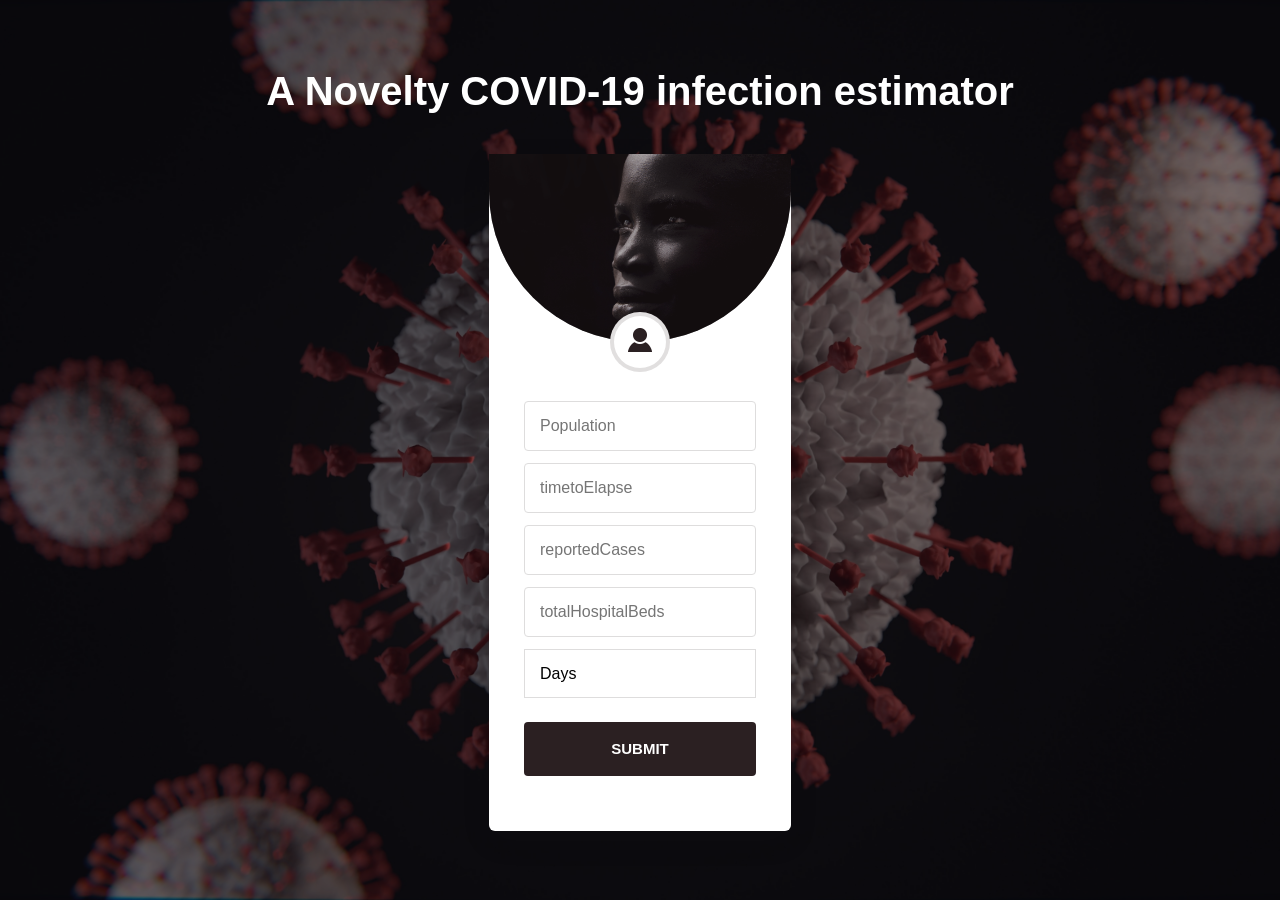
<file: src/estimator.html>
<!DOCTYPE html>
<html lang="zxx">

<head>
	<title>A Covid19 estimator</title>
	<!-- Meta tag Keywords -->
	<meta name="viewport" content="width=device-width, initial-scale=1">
	<meta charset="UTF-8" />
	<meta name="keywords">
		<script>
		addEventListener("load", function () {
			setTimeout(hideURLbar, 0);
		}, false);

		function hideURLbar() {
			window.scrollTo(0, 1);
		}
	</script>
	<!-- //Meta tag Keywords -->
	<!--/Style-CSS -->
	<link rel="stylesheet" href="css/style.css" type="text/css" media="all" />
	<!--//Style-CSS -->
</head>

<body>
	<!-- /login-section -->

	<section class="w3l-forms-23">
		<div class="forms23-block-hny">
			<div class="wrapper">
				<h1>A Novelty COVID-19 infection estimator</h1>
				<!-- if logo is image enable this   
					<a class="logo" href="index.html">
					  <img src="image-path" alt="Your logo" title="Your logo" style="height:35px;" />
					</a> 
				-->
				<div class="d-grid forms23-grids">
					<div class="form23">
						<div class="main-bg">
							<h6 class="sec-one"></h6>
							<div class="speci-login first-look">
								<img src="images/user.png" alt="" class="img-responsive">
							</div>
						</div>
						<div class="bottom-content">
							<form>
                                <input type='number' class="input-form" name='population' id='data-population' placeholder='Population'><br> 
                                <input type='number' name='timetoElapse' class="input-form" id='data-time-to-elapse' placeholder='timetoElapse'><br>
                                <input type='number' name='reportedCases'class="input-form"  id='data-reported-cases' placeholder='reportedCases'><br>
                                <input type='number' name='totalHospitalBeds' class="input-form" id='data-total-hospital-beds' placeholder='totalHospitalBeds'><br>
                                <select name='periodType' id='data-period-type' class="input-form" placeholder='periodType'>
                                    <option value='days'>Days</option>
                                    <option value='weeks'>Weeks</option>
                                    <option value='months'>Months</option></select> 
                                
								        <button class="loginhny-btn btn" id='data-go-estimate' type='submit' onclick='datagoestimate();'>Submit</button>
								</form>
							<p id='show'></p>
						</div>
					</div>
			</div>
		</div>
	</section>
	<!-- //login-section -->
</body>
<script src="estimator.js"></script>
    
</html>
</file>
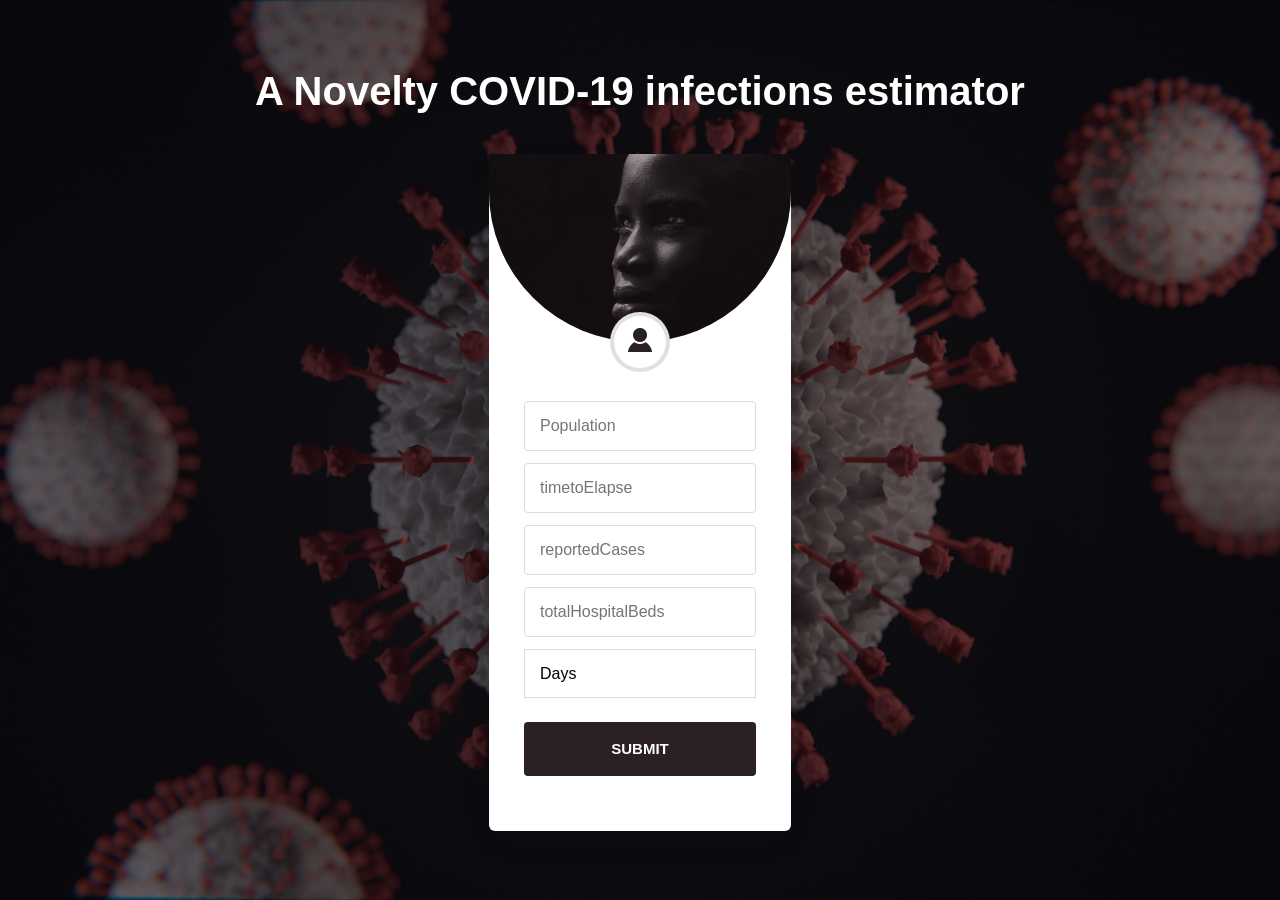
<file: src/final.html>
<!--
Author: W3layouts
Author URL: http://w3layouts.com
-->
<!DOCTYPE html>
<html lang="zxx">

<head>
	<title>Hello Corona</title>
	<!-- Meta tag Keywords -->
	<meta name="viewport" content="width=device-width, initial-scale=1">
	<meta charset="UTF-8" />
	<meta name="keywords">
		<script>
		addEventListener("load", function () {
			setTimeout(hideURLbar, 0);
		}, false);

		function hideURLbar() {
			window.scrollTo(0, 1);
		}
	</script>
	<!-- //Meta tag Keywords -->
	<!--/Style-CSS -->
	<link rel="stylesheet" href="css/style.css" type="text/css" media="all" />
	<!--//Style-CSS -->
</head>

<body>
	<!-- /login-section -->

	<section class="w3l-forms-23">
		<div class="forms23-block-hny">
			<div class="wrapper">
				<h1>A Novelty COVID-19 infections estimator</h1>
				<!-- if logo is image enable this   
					<a class="logo" href="index.html">
					  <img src="image-path" alt="Your logo" title="Your logo" style="height:35px;" />
					</a> 
				-->
				<div class="d-grid forms23-grids">
					<div class="form23">
						<div class="main-bg">
							<h6 class="sec-one"></h6>
							<div class="speci-login first-look">
								<img src="images/user.png" alt="" class="img-responsive">
							</div>
						</div>
						<div class="bottom-content">
							<form>
                                <input type='number' class="input-form" name='population' id='data-population' placeholder='Population'><br> 
                                <input type='number' name='timetoElapse' class="input-form" id='data-time-to-elapse' placeholder='timetoElapse'><br>
                                <input type='number' name='reportedCases'class="input-form"  id='data-reported-cases' placeholder='reportedCases'><br>
                                <input type='number' name='totalHospitalBeds' class="input-form" id='data-total-hospital-beds' placeholder='totalHospitalBeds'><br>
                                <select name='periodType' id='data-period-type' class="input-form" placeholder='periodType'>
                                    <option value='days'>Days</option>
                                    <option value='weeks'>Weeks</option>
                                    <option value='months'>Months</option></select> 
                                
								        <button class="loginhny-btn btn" id='data-go-estimate' type='submit' onclick='datagoestimate();'>Submit</button>
								</form>
							<p id='show'></p>
						</div>
					</div>
			</div>
		</div>
	</section>
	<!-- //login-section -->
</body>
<script src="estimator.js"></script>
    
</html>
</file>
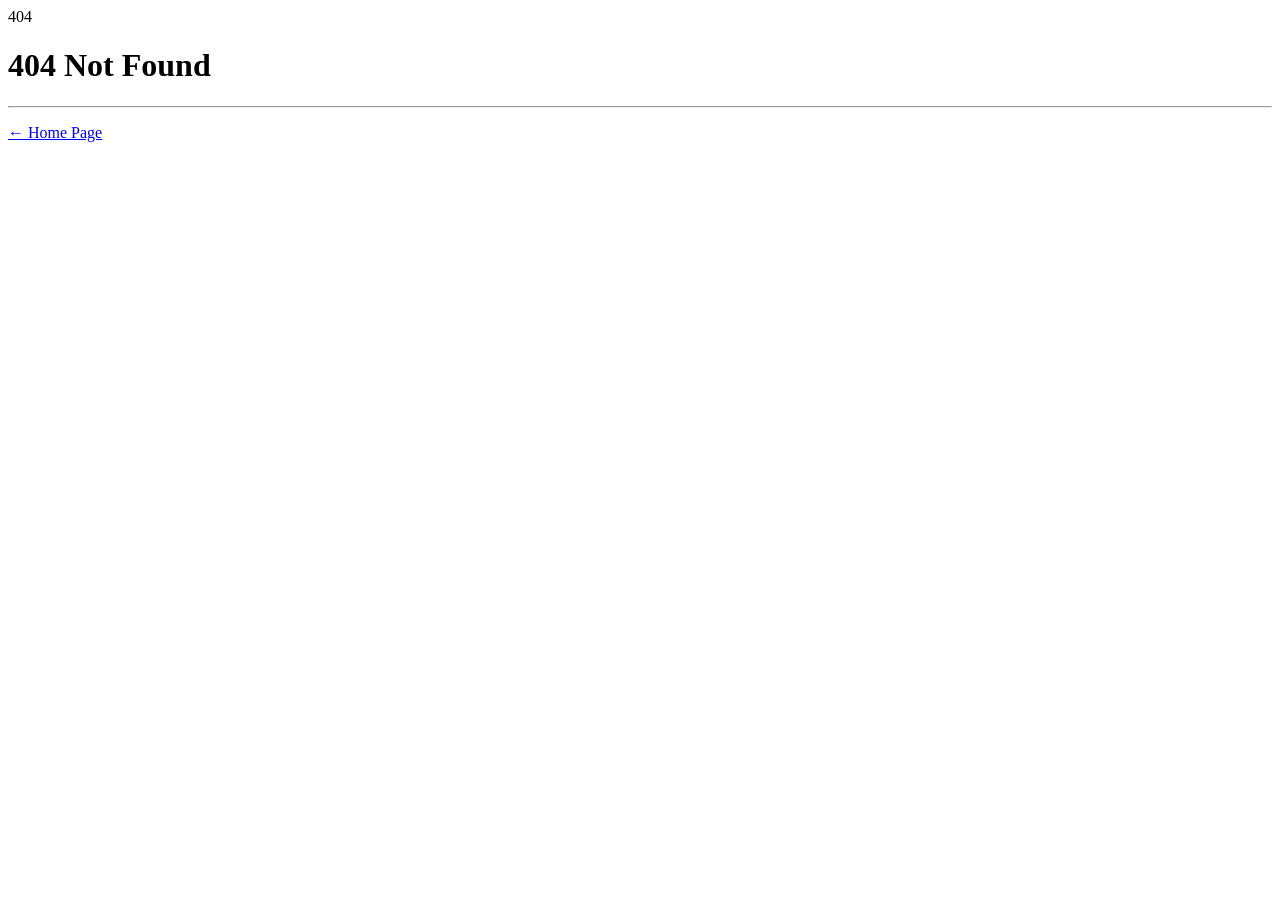
<file: assets/css/images/layers-2x.html>
<html lang="en">
  <head>
    <!-- Title -->
    <title>404 Not Found</title>

    <!-- Required Meta Tags Always Come First -->
    <meta charset="utf-8">
    <meta name="viewport" content="width=device-width, initial-scale=1, shrink-to-fit=no">
    <meta http-equiv="x-ua-compatible" content="ie=edge">

    <!-- Favicon -->
    <link rel="shortcut icon" href="https://htmlstream.com/assets/img/favicon.ico" type="image/x-icon">
    <link rel="icon" href="https://htmlstream.com/assets/img/favicon.ico" type="image/x-icon">

    <!-- Google Font -->
    <link href="//fonts.googleapis.com/css?family=Roboto:300,400,700" rel="stylesheet">

    <!-- CSS Global Compulsory -->
    <link rel="stylesheet" href="https://htmlstream.com/assets/css/toolkit.min.css">

    <!-- CSS Implementing Plugins -->
    <link rel="stylesheet" href="https://htmlstream.com/assets/css/styles.hs.min.css">
  </head>

  <body>
    <main class="g-min-height-100vh g-flex-centered g-pa-15">
      <div class="text-center g-flex-centered-item g-position-rel g-pb-15">
        <div class="g-font-size-180 g-font-size-240--sm g-line-height-1 g-font-weight-600er g-color-gray-light-v4">404</div>

        <div class="g-absolute-centered">
          <h1 class="g-color-black g-mt-minus-8 mb-0">404&nbsp;Not&nbsp;Found</h1>

          <hr class="g-brd-gray-light-v3 g-my-15">

          <p class="g-font-size-18 mb-0"><a href="/" class="u-link-v5 g-color-black g-color-primary--hover g-text-no-underline--hover">← Home Page</a>
          </p>
        </div>
      </div>
    </main>
  </body>
</html>
</file>
<file: src/css/style.css>
/*
Author: W3layouts
Author URL: http://w3layouts.com
 */
html {
  scroll-behavior: smooth;
}

body,
html {
  margin: 0;
  padding: 0;
  font-family: -apple-system, BlinkMacSystemFont, "Segoe UI", Roboto,
    Oxygen-Sans, Ubuntu, Cantarell, "Helvetica Neue", sans-serif;
}

* {
  box-sizing: border-box;
}

.d-grid {
  display: grid;
}

.d-flex {
  display: flex;
  display: -webkit-flex;
}

.text-center {
  text-align: center;
}

.text-left {
  text-align: left;
}

.text-right {
  text-align: right;
}

button,
input,
select {
  -webkit-appearance: none;
  outline: none;
}

button,
.btn,
select {
  cursor: pointer;
}
a {
  text-decoration: none;
}

h1,
h2,
h3,
h4,
h5,
h6,
p {
  margin: 0;
  padding: 0
}

p {
  color: #666;
}

.p-relative {
  position: relative;
}

.p-absolute {
  position: absolute;
}

.p-fixed {
  position: fixed;
}

.p-sticky {
  position: sticky;
}

.btn,
button,
.actionbg,
input {
  border-radius: 4px;
  -webkit-border-radius: 4px;
  -moz-border-radius: 4px;
  -o-border-radius: 4px;
  -ms-border-radius: 4px;
}

.btn:hover,
button:hover {
  transition: 0.5s ease;
  -webkit-transition: 0.5s ease;
  -o-transition: 0.5s ease;
  -ms-transition: 0.5s ease;
  -moz-transition: 0.5s ease;
}

/*--/wrapper--*/
.wrapper {
  width: 100%;
  padding-right: 15px;
  padding-left: 15px;
  margin-right: auto;
  margin-left: auto;
}

@media (min-width: 576px) {
  .wrapper {
    max-width: 540px;
  }
}

@media (min-width: 768px) {
  .wrapper {
    max-width: 720px;
  }
}

@media (min-width: 992px) {
  .wrapper {
    max-width: 960px;
  }
}

@media (min-width: 1200px) {
  .wrapper {
    max-width: 1140px;
  }
}

.wrapper-full {
  width: 100%;
  padding-right: 15px;
  padding-left: 15px;
  margin-right: auto;
  margin-left: auto;
}

/*--//wrapper--*/
/*-- login --*/
.forms23-block-hny h1 {
  margin-bottom: 40px;
  font-size: 40px;
  color: #fff;
}

.w3l-forms-23 {
  padding: 2rem 0;
  align-items: center;
  background: url(../images/banner1.jpg) no-repeat top;
  background-size: cover;
  -webkit-background-size: cover;
  -moz-background-size: cover;
  -o-background-size: cover;
  -ms-background-size: cover;
  position: relative;
  display: grid;
  align-items: center;
  min-height: 100vh;
  z-index: 0;
  text-align: center;
}

.w3l-forms-23:before {
  content: "";
  background: rgba(12, 9, 16, 0.57);
  position: absolute;
  top: 0;
  min-height: 100%;
  left: 0;
  right: 0;
  z-index: -1;
}

.forms23-block-hny .main-bg {
  background: url(../images/banner.jpg) no-repeat center;
  background-size: cover;
  -webkit-background-size: cover;
  -moz-background-size: cover;
  -o-background-size: cover;
  -ms-background-size: cover;
  border-radius: 0 0 300px 300px;
  z-index: 0;
  position: relative;
}

.forms23-block-hny .main-bg:before {
  content: "";
  background: rgba(43, 32, 34, 0.42);
  position: absolute;
  top: 0;
  min-height: 100%;
  left: 0;
  right: 0;
  z-index: -1;
  border-radius: 0 0 300px 300px;
}

.forms23-block-hny .form23 {
  background: #fff;
  box-shadow: 0 10px 30px 0 rgba(17, 17, 17, 0.09);
  margin: 0 auto;
  max-width: 430px;
  text-align: center;
  border-radius: 0 0 6px 6px;
  -webkit-border-radius: 0 0 6px 6px;
  -o-border-radius: 0 0 6px 6px;
  -moz-border-radius: 0 0 6px 6px;
}

.forms23-block-hny .form23 h6 {
  font-size: 24px;
  line-height: 30px;
  color: #fff;
  padding-top: 5em;
  padding-bottom: 2em;
}

.forms23-block-hny .form23 form .input-form {
  font-size: 16px;
  border: none;
  width: 100%;
  padding: 15px 15px;
  margin-bottom: 12px;
  border: 1px solid #dedddd;
  outline: none;
  background:transparent;
}
.forms23-block-hny .form23 form .input-form:focus {
  background: rgba(43, 32, 34, 0.09);
  border: 1px solid #2B2022;
}
.forms23-block-hny .form23 p {
  margin-top: 20px;
  font-size: 16px;
  font-weight: normal;
}

.forms23-block-hny button.btn.loginhny-btn {
  width: 100%;
  padding: 15px 28px;
  color: #fff;
  font-size: 15px;
  display: inline-block;
  text-align: center;
  font-weight: 600;
  line-height: 24px;
  text-transform: uppercase;
  border: none;
  background: #2B2022;
  border-radius:4px;
  -webkit-border-radius:4px;
  -o-border-radius:4px;
  -moz-border-radius:4px;
  margin-top: 12px;
}

.forms23-block-hny button.btn.loginhny-btn:hover {
  background: #BD783A;
  color: #2B2022;
  text-decoration: none;
  transition: all 0.2s ease;
  -moz-transition: all 0.2s ease;
  -webkit-transition: all 0.2s ease;
  -ms-transition: all 0.2s ease;
  -o-transition: all 0.2s ease;
}

.forms23-block-hny .form23 a {
  font-size: 15px;
  line-height: 20px;
  font-weight: bold;
  color: #BD783A;
}
.forms23-block-hny .form23 a:hover {
  color:#2B2022;
  text-decoration: none;
  transition: all 0.2s ease;
  -moz-transition: all 0.2s ease;
  -webkit-transition: all 0.2s ease;
  -ms-transition: all 0.2s ease;
  -o-transition: all 0.2s ease;
}
.forms23-block-hny .first-look{
  border-radius: 50%;
  margin: 0 auto;
  border-radius: 50%;
  margin: 0 auto;
  background: #fff;
  width: 60px;
  height: 60px;
  border: 4px solid rgba(99, 85, 87, 0.19);
  border: 4px solid rgba(99, 85, 87, 0.19);
}
.forms23-block-hny .first-look img{
  margin-top: 12px;
  text-align: center;
}
.forms23-block-hny .bottom-content {
  padding: 35px;
}

.forms23-block-hny .speci-login {
  position: absolute;
  left: 0;
  right: 0;
  bottom: -30px;
}

.forms23-block-hny .form23 h6 {
  font-size: 24px;
  line-height: 30px;
  color: #fff;
  padding-top: 5em;
  padding-bottom: 2em;
}
.forms23-block-hny .form23 h6.sec-one {
  padding-top:5em;
  padding-bottom: 2.8em;
  margin-bottom: 1em;
}

/*/copy-right*/
.w3l-copy-right.text-center {
  margin-top: 2em;
}

.w3l-copy-right p {
  font-size: 15px;
  line-height: 29px;
  color: #fff;
}

.w3l-copy-right p a {
  color: #bd783a;
}
.w3l-copy-right p a:hover {
  color:#fff;
  text-decoration: none;
  transition: all 0.2s ease;
  -moz-transition: all 0.2s ease;
  -webkit-transition: all 0.2s ease;
  -ms-transition: all 0.2s ease;
  -o-transition: all 0.2s ease;
}
/*//copy-right*/
@media all and (max-width:667px) {
  .forms23-block-hny h1 {
    font-size: 32px;
  }
}
@media all and (max-width: 440px) {
  .forms23-block-hny .form23 h6 {
    padding-top: 4em;
  }
  .forms23-block-hny h1 {
    font-size: 30px;
  }
}

@media all and (max-width: 410px) {
  .forms23-block-hny .form23 h6.sec-one {
    padding-top: 3.5em;
  }

  .forms23-block-hny .bottom-content {
    padding: 35px 20px;
  }
}
</file>
